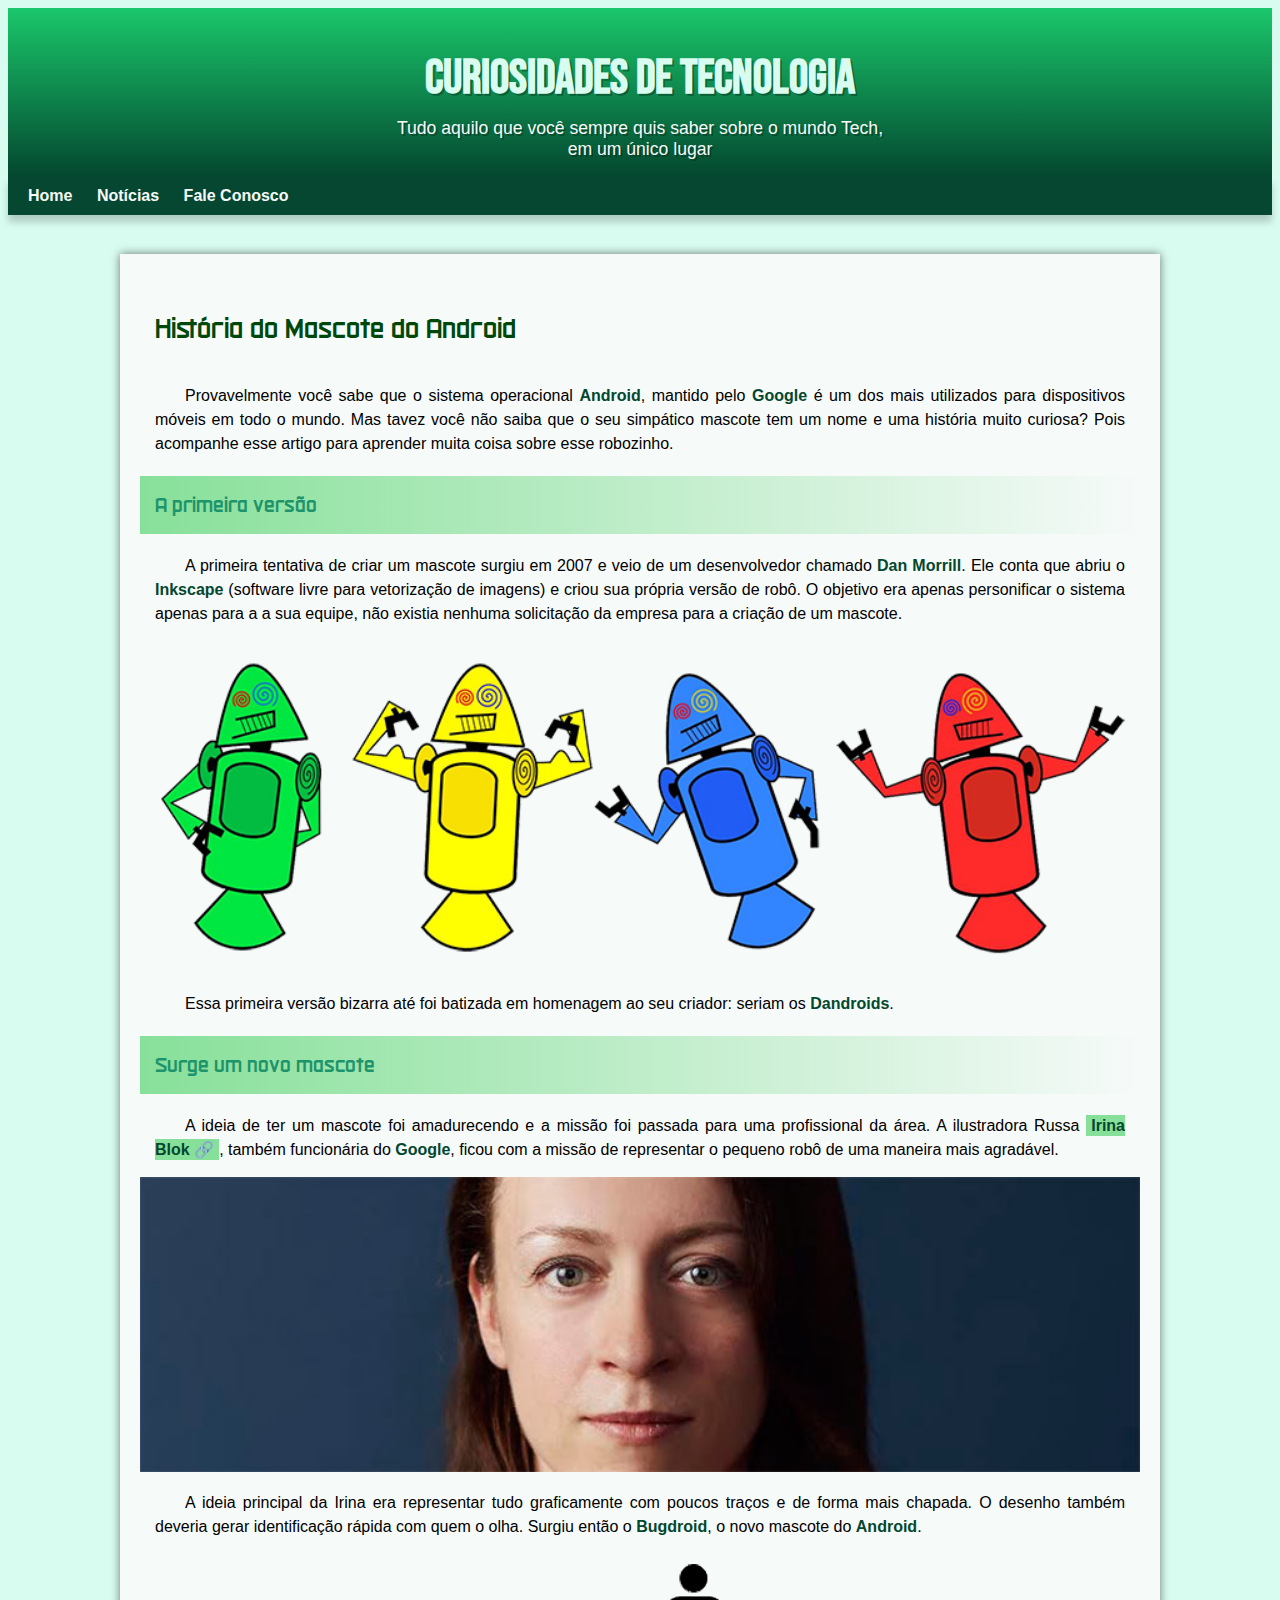
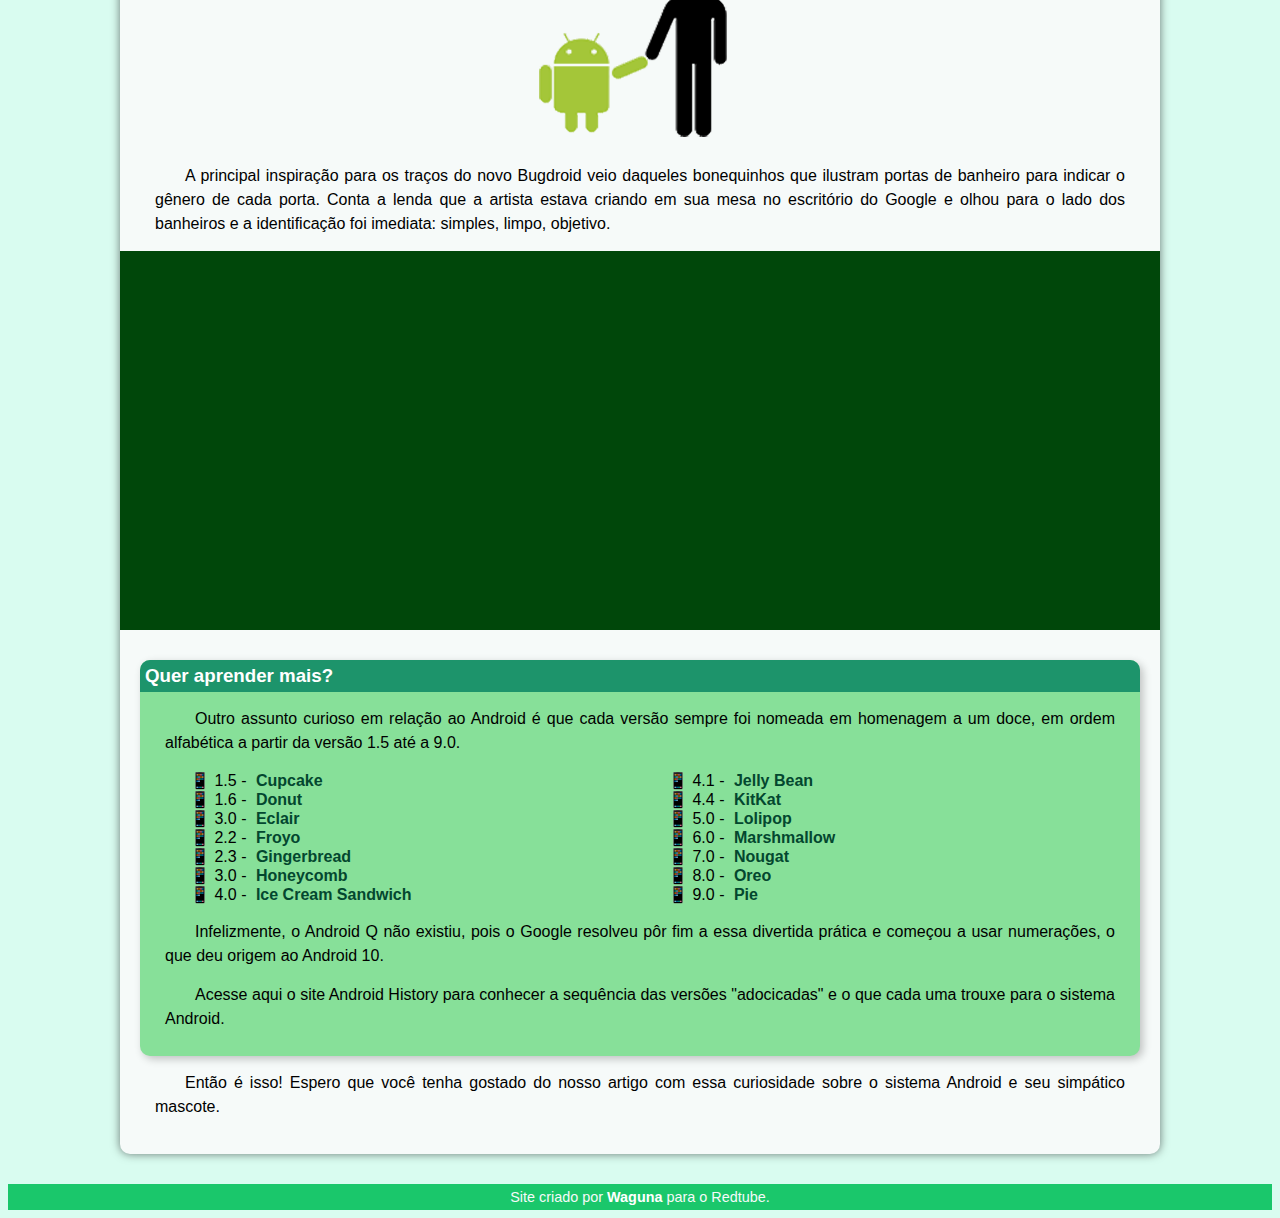
<file: index.html>
<!DOCTYPE html>
<html lang="pt-br">
<head>
    <meta charset="UTF-8">
    <meta http-equiv="X-UA-Compatible" content="IE=edge">
    <meta name="viewport" content="width=device-width, initial-scale=1.0">
    <title>Android</title>
    <link rel="shortcut icon" href="imagens/favicon.ico" type="image/x-icon">

    <link rel="stylesheet" href="style.css">
</head>
<body>

    <header>
        <h1>Curiosidades de Tecnologia</h1>
        
        <p>Tudo aquilo que você sempre quis saber sobre o mundo Tech, em um único lugar</p>
        
        
    </header>

    <nav>
        <a href="#">Home</a>
        <a href="#">Notícias</a>   
        <a href="#">Fale Conosco</a>
    </nav>

<main>
    
    <h1>História do Mascote do Android</h1>
    
    <p>Provavelmente você sabe que o sistema operacional <strong>Android</strong>, mantido pelo <strong>Google</strong> é um dos mais utilizados para dispositivos móveis em todo o mundo. Mas tavez você não saiba que o seu simpático mascote tem um nome e uma história muito curiosa? Pois acompanhe esse artigo para aprender muita coisa sobre esse robozinho.</p>
    
    <h2>A primeira versão</h2>
    
    <p>A primeira tentativa de criar um mascote surgiu em 2007 e veio de um desenvolvedor chamado <strong>Dan Morrill</strong>. Ele conta que abriu o <strong>Inkscape</strong> (software livre para vetorização de imagens) e criou sua própria versão de robô. O objetivo era apenas personificar o sistema apenas para a a sua equipe, não existia nenhuma solicitação da empresa para a criação de um mascote.</p>
    
    <picture>
    
        <source media="(max-width: 750px)" srcset="imagens/dan-droids-pq.png" type="image/png">
    
        <img src="imagens/dan-droids.png" alt="Dan-Droids">
    
    </picture>
    
    <p>Essa primeira versão bizarra até foi batizada em homenagem ao seu criador: seriam os <strong>Dandroids</strong>.</p>
    
    <h2>Surge um novo mascote</h2>
    
    <p>A ideia de ter um mascote foi amadurecendo e a missão foi passada para uma profissional da área. A ilustradora Russa <strong><a class="externo" href="https://www.irinablok.com/">Irina Blok</a></strong>, também funcionária do <strong>Google</strong>, ficou com a missão de representar o pequeno robô de uma maneira mais agradável.</p>
    
    <picture>
        <source media="(max-width: 750px)" srcset="imagens/irina-blok-pq.jpg" type="image/jpg">
        <img src="imagens/irina-blok.jpg" alt="irina blok">
    </picture>
    
    <p>A ideia principal da Irina era representar tudo graficamente com poucos traços e de forma mais chapada. O desenho também deveria gerar identificação rápida com quem o olha. Surgiu então o <strong>Bugdroid</strong>, o novo mascote do <strong>Android</strong>.</p>
    
    <img class="pequena" src="imagens/bugdroid.png" alt="bugdroid">
    
    <p>A principal inspiração para os traços do novo Bugdroid veio daqueles bonequinhos que ilustram portas de banheiro para indicar o gênero de cada porta. Conta a lenda que a artista estava criando em sua mesa no escritório do Google e olhou para o lado dos banheiros e a identificação foi imediata: simples, limpo, objetivo.</p>
    
    <section id="container">
    <div class="video">
        <iframe class="videozin" width="560" height="315" src="https://www.youtube.com/embed/l2UDgpLz20M" title="YouTube video player" frameborder="0" allow="accelerometer; autoplay; clipboard-write; encrypted-media; gyroscope; picture-in-picture" allowfullscreen></iframe>
    </div>
    </section>



    
        <aside>
            
        <h3>Quer aprender mais?</h2>
        
        <p>Outro assunto curioso em relação ao Android é que cada versão sempre foi nomeada em homenagem a um doce, em ordem alfabética a partir da versão 1.5 até a 9.0.</p>
        <ul>
            <li>1.5 - <a href="#">Cupcake</a></li>
            <li>1.6 - <a href="#">Donut</a></li>
            <li>3.0 - <a href="#">Eclair</a></li>
            <li>2.2 - <a href="#">Froyo</a></li>
            <li>2.3 - <a href="#">Gingerbread</a></li>
            <li>3.0 - <a href="#">Honeycomb</a></li>
            <li>4.0 - <a href="#">Ice Cream Sandwich</a></li>
            <li>4.1 - <a href="#">Jelly Bean</a></li>
            <li>4.4 - <a href="#">KitKat</a></li>
            <li>5.0 - <a href="#">Lolipop</a></li>
            <li>6.0 - <a href="#">Marshmallow</a></li>
            <li>7.0 - <a href="#">Nougat</a></li>
            <li>8.0 - <a href="#">Oreo</a></li>
            <li>9.0 - <a href="#">Pie</a></li>
        </ul>
        
        <p>Infelizmente, o Android Q não existiu, pois o Google resolveu pôr fim a essa divertida prática e começou a usar numerações, o que deu origem ao Android 10.</p>
        
        <p>Acesse aqui o site Android History para conhecer a sequência das versões "adocicadas" e o que cada uma trouxe para o sistema Android.</p>
    
    </aside>

    <p>Então é isso! Espero que você tenha gostado do nosso artigo com essa curiosidade sobre o sistema Android e seu simpático mascote.</p>
    
</main>





<footer>
    
    Site criado por <a href="https://www.facebook.com/waguna.soza.saresu/?viewas=100000686899395&show_switched_toast=0&show_invite_to_follow=0&show_switched_tooltip=0&show_podcast_settings=0&show_community_transition=0&show_community_review_changes=0&show_follower_visibility_disclosure=0">Waguna</a> para o Redtube.
    
    
</footer>
</body>
</html>
</file>
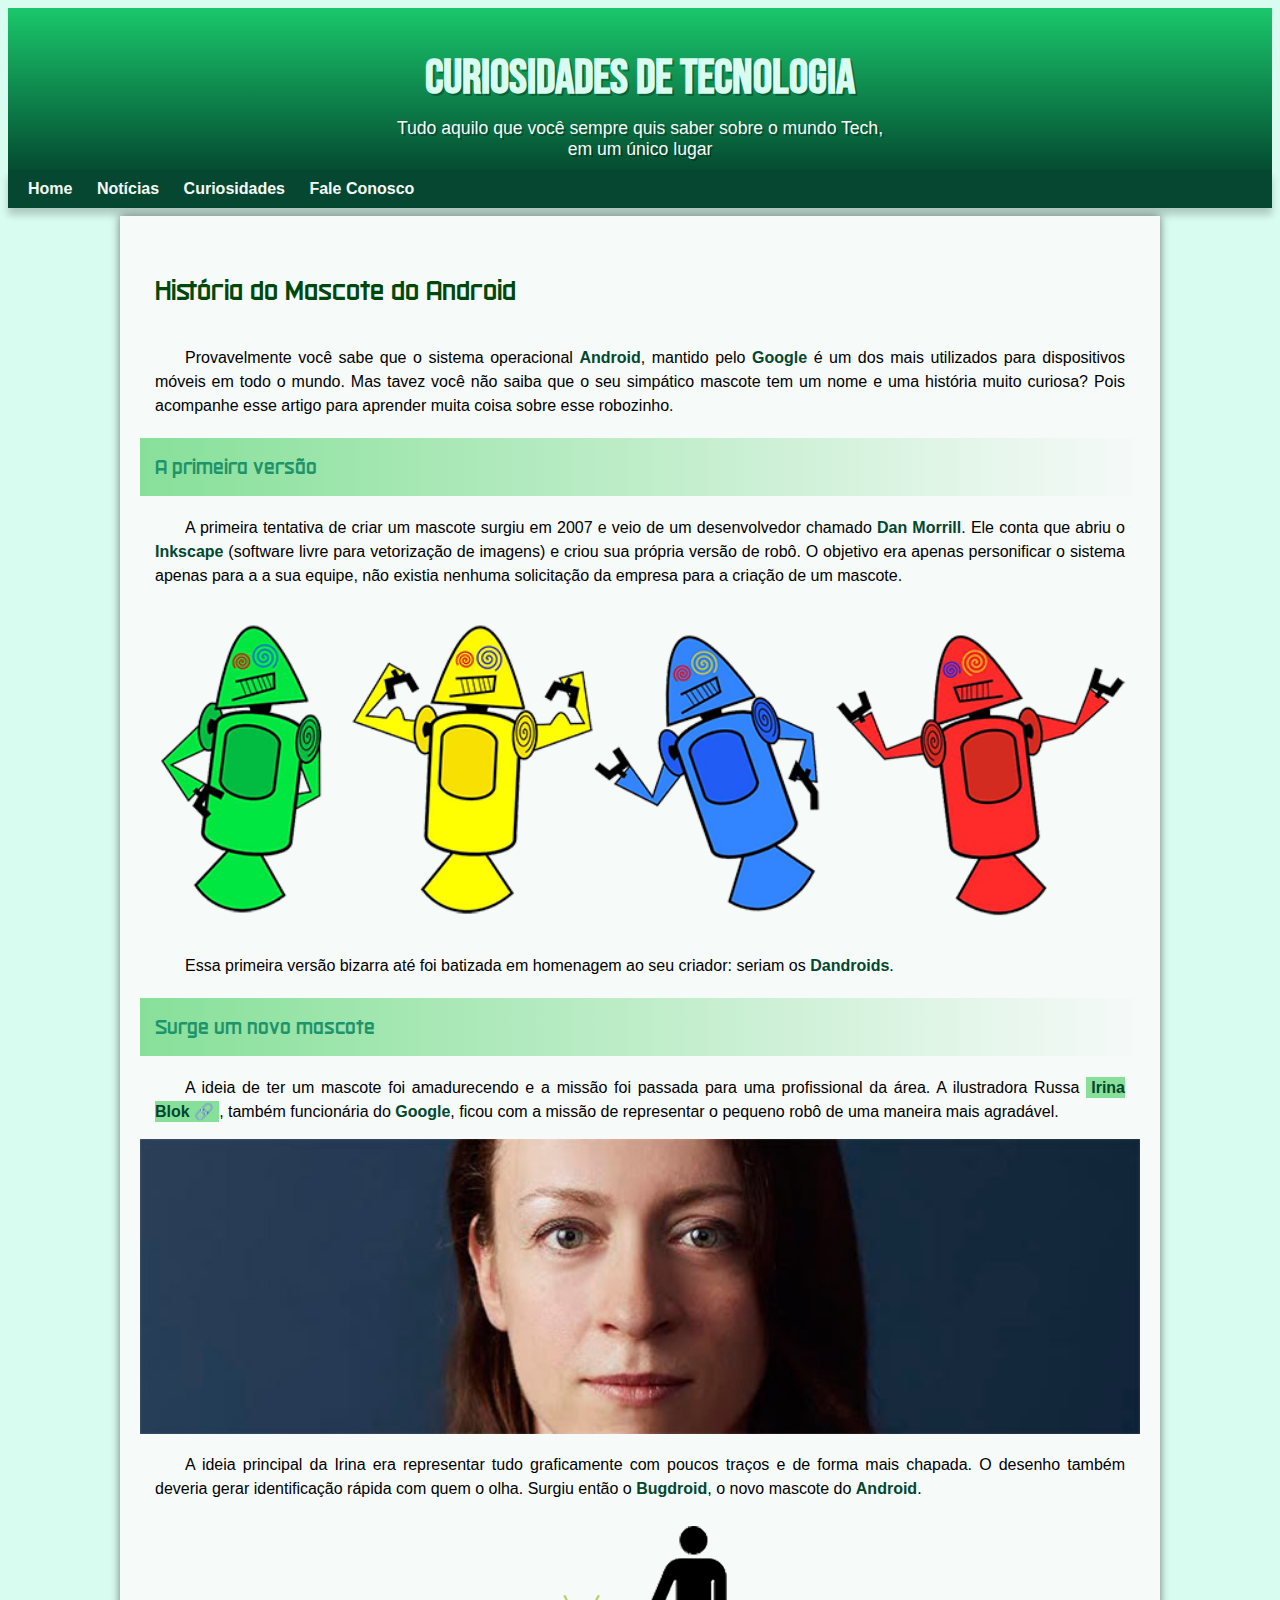
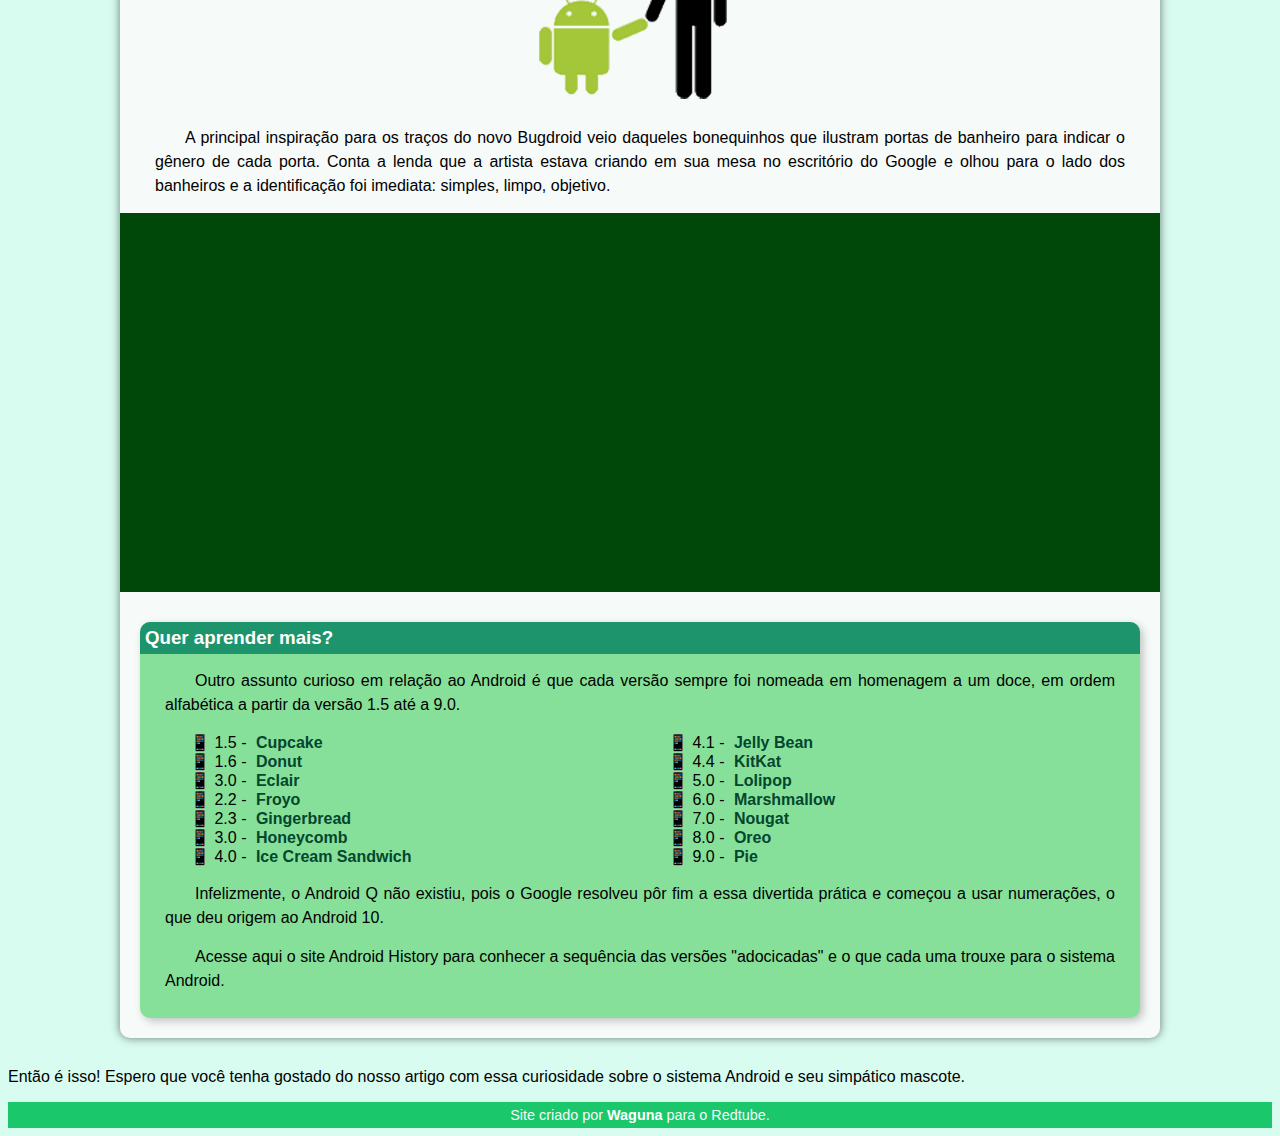
<file: index.html.html>
<!DOCTYPE html>
<html lang="pt-br">
<head>
    <meta charset="UTF-8">
    <meta http-equiv="X-UA-Compatible" content="IE=edge">
    <meta name="viewport" content="width=device-width, initial-scale=1.0">
    <title>Android</title>
    <link rel="shortcut icon" href="imagens/favicon.ico" type="image/x-icon">

    <link rel="stylesheet" href="style.css">
</head>
<body>

    <header>
        <h1>Curiosidades de Tecnologia</h1>
        
        <p>Tudo aquilo que você sempre quis saber sobre o mundo Tech, em um único lugar</p>
        
        <nav>
            <a href="#">Home</a>
            <a href="#">Notícias</a>
            <a href="#">Curiosidades</a>
            <a href="#">Fale Conosco</a>
        </nav>
    </header>



<main>
    
    <h1>História do Mascote do Android</h1>
    
    <p>Provavelmente você sabe que o sistema operacional <strong>Android</strong>, mantido pelo <strong>Google</strong> é um dos mais utilizados para dispositivos móveis em todo o mundo. Mas tavez você não saiba que o seu simpático mascote tem um nome e uma história muito curiosa? Pois acompanhe esse artigo para aprender muita coisa sobre esse robozinho.</p>
    
    <h2>A primeira versão</h2>
    
    <p>A primeira tentativa de criar um mascote surgiu em 2007 e veio de um desenvolvedor chamado <strong>Dan Morrill</strong>. Ele conta que abriu o <strong>Inkscape</strong> (software livre para vetorização de imagens) e criou sua própria versão de robô. O objetivo era apenas personificar o sistema apenas para a a sua equipe, não existia nenhuma solicitação da empresa para a criação de um mascote.</p>
    
    <picture>
    
        <source media="(max-width: 750px)" srcset="imagens/dan-droids-pq.png" type="image/png">
    
        <img src="imagens/dan-droids.png" alt="Dan-Droids">
    
    </picture>
    
    <p>Essa primeira versão bizarra até foi batizada em homenagem ao seu criador: seriam os <strong>Dandroids</strong>.</p>
    
    <h2>Surge um novo mascote</h2>
    
    <p>A ideia de ter um mascote foi amadurecendo e a missão foi passada para uma profissional da área. A ilustradora Russa <strong><a class="externo" href="https://www.irinablok.com/">Irina Blok</a></strong>, também funcionária do <strong>Google</strong>, ficou com a missão de representar o pequeno robô de uma maneira mais agradável.</p>
    
    <picture>
        <source media="(max-width: 750px)" srcset="imagens/irina-blok-pq.jpg" type="image/jpg">
        <img src="imagens/irina-blok.jpg" alt="irina blok">
    </picture>
    
    <p>A ideia principal da Irina era representar tudo graficamente com poucos traços e de forma mais chapada. O desenho também deveria gerar identificação rápida com quem o olha. Surgiu então o <strong>Bugdroid</strong>, o novo mascote do <strong>Android</strong>.</p>
    
    <img class="pequena" src="imagens/bugdroid.png" alt="bugdroid">
    
    <p>A principal inspiração para os traços do novo Bugdroid veio daqueles bonequinhos que ilustram portas de banheiro para indicar o gênero de cada porta. Conta a lenda que a artista estava criando em sua mesa no escritório do Google e olhou para o lado dos banheiros e a identificação foi imediata: simples, limpo, objetivo.</p>
    
    <div class="video">
        <iframe class="videozin" width="560" height="315" src="https://www.youtube.com/embed/l2UDgpLz20M" title="YouTube video player" frameborder="0" allow="accelerometer; autoplay; clipboard-write; encrypted-media; gyroscope; picture-in-picture" allowfullscreen></iframe>
    </div>
    



    
        <aside>
            
        <h3>Quer aprender mais?</h2>
        
        <p>Outro assunto curioso em relação ao Android é que cada versão sempre foi nomeada em homenagem a um doce, em ordem alfabética a partir da versão 1.5 até a 9.0.</p>
        <ul>
            <li>1.5 - <a href="#">Cupcake</a></li>
            <li>1.6 - <a href="#">Donut</a></li>
            <li>3.0 - <a href="#">Eclair</a></li>
            <li>2.2 - <a href="#">Froyo</a></li>
            <li>2.3 - <a href="#">Gingerbread</a></li>
            <li>3.0 - <a href="#">Honeycomb</a></li>
            <li>4.0 - <a href="#">Ice Cream Sandwich</a></li>
            <li>4.1 - <a href="#">Jelly Bean</a></li>
            <li>4.4 - <a href="#">KitKat</a></li>
            <li>5.0 - <a href="#">Lolipop</a></li>
            <li>6.0 - <a href="#">Marshmallow</a></li>
            <li>7.0 - <a href="#">Nougat</a></li>
            <li>8.0 - <a href="#">Oreo</a></li>
            <li>9.0 - <a href="#">Pie</a></li>
        </ul>
        
        <p>Infelizmente, o Android Q não existiu, pois o Google resolveu pôr fim a essa divertida prática e começou a usar numerações, o que deu origem ao Android 10.</p>
        
        <p>Acesse aqui o site Android History para conhecer a sequência das versões "adocicadas" e o que cada uma trouxe para o sistema Android.</p>
    
    </aside>
</main>


<p>Então é isso! Espero que você tenha gostado do nosso artigo com essa curiosidade sobre o sistema Android e seu simpático mascote.</p>


<footer>Site criado por <a href="https://www.facebook.com/waguna.soza.saresu/?viewas=100000686899395&show_switched_toast=0&show_invite_to_follow=0&show_switched_tooltip=0&show_podcast_settings=0&show_community_transition=0&show_community_review_changes=0&show_follower_visibility_disclosure=0">Waguna</a> para o Redtube.</footer>
</body>
</html>
</file>
<file: style.css>
@charset "UTF-8";

@import url('https://fonts.googleapis.com/css2?family=Bebas+Neue&family=Righteous&family=Sarala&display=swap');

@font-face {
    font-family: 'militech';
    src: url(fontes/militech/militech_r_2019-04-13.otf) format('opentype');
    font-weight: bold;
    font-style: normal;
}

:root {
    --cor0:#03472F;
    --cor1:#87E099;
    --cor2:#1AC76B;
    --cor3:#00470A;
    --cor4:#1D946B;
    --cor5:#d9fcf0;
    --cor6:rgb(246, 250, 249);

    --fontes-padrão: arial, verdana, helvetica, sans-serif;
    --fontes-destaque: 'Bebas Neue';
    --fonte-android: 'militech';
}

body {
    background-color: var(--cor5);
    font-family: var(--fontes-padrão);
}

a.externo::after {
    content: '\00a0\1F517';
}

header {
    background-image: linear-gradient(to bottom, var(--cor2), var(--cor0));
    height: 159px;
    text-align: center;
    padding-top: 10px;
    margin-bottom: 0px;
}

header > h1 {
    color: var(--cor5);
    font-family: var(--fontes-destaque);
    font-size: 3em;
    margin-bottom: 11px;
    text-shadow: 2px 2px 0px rgba(0, 0, 0, 0.288);
    
}

header p {
    color: var(--cor6);
    font-family: var(--fontes-padrão);
    font-size: 1.1em;
    max-width: 500px;
    padding-left: 10px;
    padding-right: 10px;
    margin: auto;
    margin-bottom: 10px;
    text-shadow: 2px 2px 0px rgba(0, 0, 0, 0.288);
    text-align: center;
}

nav {
    background-color: #054730;
    padding: 10px;
    /*margin-top: 10px;*/
    box-shadow: 0px 7px 7px rgba(0, 0, 0, 0.192);
    text-align: left;
}

nav a {
    color: var(--cor6);
    text-decoration: none;
    padding: 10px;
    border-radius: 5px;
    font-weight: bold;
    transition-duration: .5s;
}

nav>a:hover {
    background-color: var(--cor2);
    color: var(--cor0);
}

main {
    min-width: 300px;
    max-width: 1000px;
    margin: auto;
    margin-bottom: 30px;
    margin-top: 39px;
    padding: 20px;
    background-color: var(--cor6);
    box-shadow: 0px 0px 10px rgba(0, 0, 0, 0.521);
    border-bottom-left-radius: 10px;
    border-bottom-right-radius: 10px;

}

main h1 {
    padding: 15PX;
    font-family:var(--fonte-android);
    color: var(--cor3);
}

main h2 {
    color: var(--cor4);
    padding: 15PX;
    font-family: var(--fonte-android);
    font-size: 1.5em;
    background-image: linear-gradient(to right, var(--cor1), var(--cor6) );
}

main p {
    margin: 15px;
    text-align: justify;
    text-indent: 30PX;
    font-size: 1em;
    line-height: 1.5em;
}

main img {
    width: 100%;
}

main img.pequena {
    max-width: 300px;
    display: block;
    margin: auto;
}
/*
#container {
    position: relative;
    background-color: var(--cor3);
 padding: 50px;
 
}

.video {

    position: absolute;
    left: 50%;
            top: 50%;
            transform: translate(-50% , -50%);
}*/
.video {
    background-color: var(--cor3);
    align-items: center;
    margin-left: -20px;
    margin-right: -20px;
    padding: 3%;
    margin-bottom: 30px;
}

.videozin {
    padding: 0px;
    width: 100%;
}

main strong {
    color: var(--cor0);
    font-weight: bold;
    
}

main a {
    text-decoration: none;
    font-weight: bold;
    color: var(--cor0);
    background-color: var(--cor1);
    padding: 2px 5px;
}

main a:hover {
    text-decoration: underline;
    color: rgb(3, 134, 3);
}

aside {
    background-color: var(--cor1);
    padding: 10px;
    border-radius: 10px;
    box-shadow: 3px 3px 8px rgba(0, 0, 0, 0.226);
}

aside > h3 {
    background-color: var(--cor4);
    color: white;
    padding: 5px;
    margin: -10px -10px 0px -10px;
    border-radius: 10px 10px 0px 0px;
}

aside ul {
    list-style: '📱\00a0';
    list-style-position: inside;
    columns: 2;
}

footer {
    background-color: var(--cor2);
    color: var(--cor6);
    text-align: center;
    font-size: 0.9em;
    padding: 5px;
}

footer a {
    color: white;
    font-weight: bolder;
    text-decoration: none;
}

footer a:hover {
    
    


    text-decoration: underline;
    color: var(--cor5);
}

    
    /*background-image: url(https://cdn.pixabay.com/photo/2018/05/08/21/08/android-3383929_960_720.png);*/
</file>
